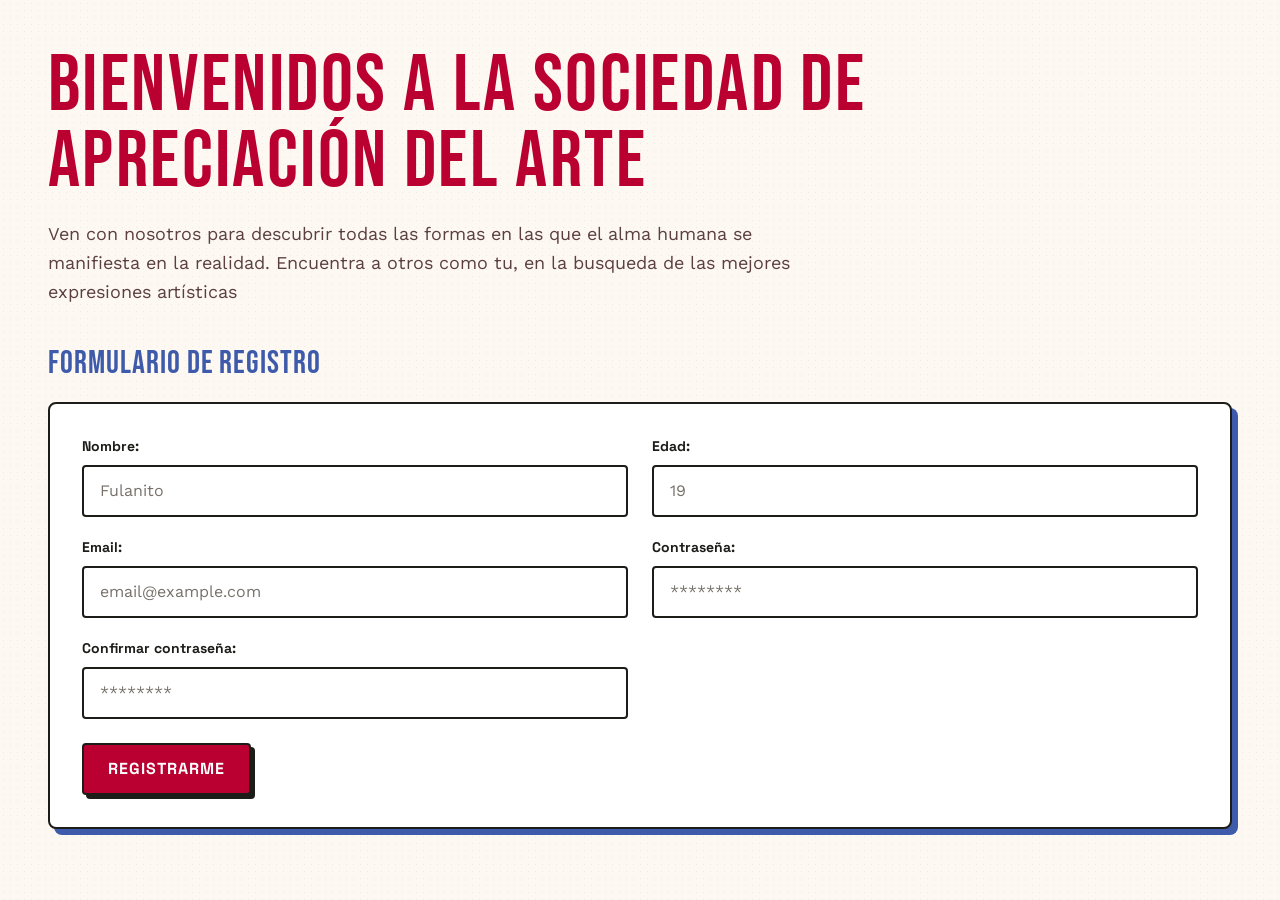
<file: index.html>
<!DOCTYPE html>
<html lang="es">
<head>
    <meta charset="UTF-8">
    <meta name="viewport" content="width=device-width, initial-scale=1.0">
    <link rel="stylesheet" href="style.css">
    <title>Registro a la apreciación del arte</title>
</head>
<body class="page--register">
    <h1>BIENVENIDOS A LA SOCIEDAD DE APRECIACIÓN DEL ARTE</h1>
    <P>Ven con nosotros para descubrir todas las formas en las que el alma humana se manifiesta en la realidad. Encuentra a otros como tu, en la busqueda de las mejores expresiones artísticas</P>
    <h2>FORMULARIO DE REGISTRO</h2>
    <form onsubmit="registro(event)">
        <label>Nombre:
            <input type="text" id="nombre" placeholder="Fulanito" required>
        </label>
        <label>Edad:
            <input type="number" id="edad" placeholder="19" required>
        </label>
        <label>Email:
            <input type="email" id="email" placeholder="email@example.com" required>
        </label>
        <label>Contraseña:
            <input type="password" id="contrasenia" placeholder="********" required>
        </label>
        <label>Confirmar contraseña:
            <input type="password" id="confirmar-contrasenia" placeholder="********" required>
        </label>
        <button>Registrarme</button>
    </form>
    <script src="script.js"></script>
</body>
</html>
</file>
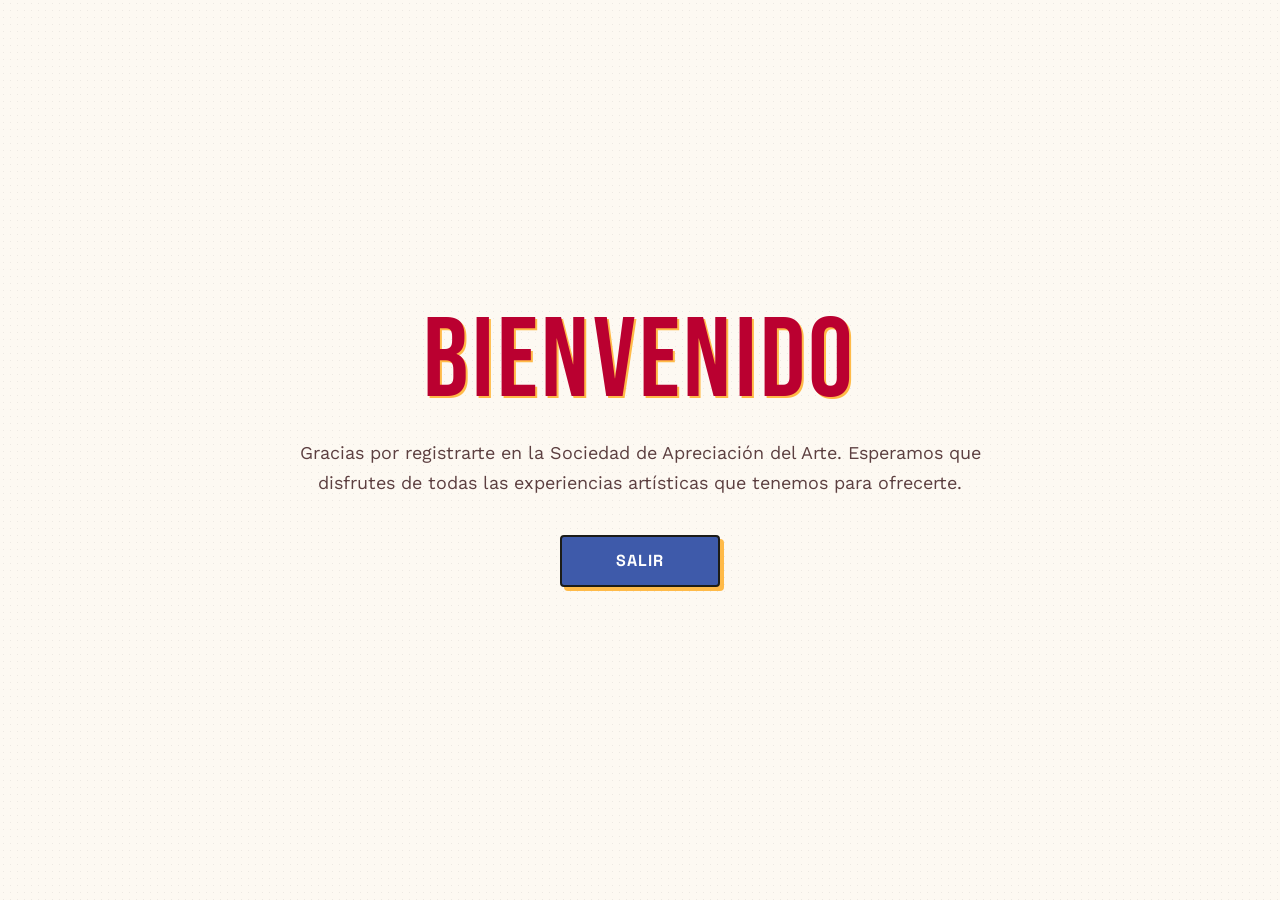
<file: bienvenida.html>
<!DOCTYPE html>
<html lang="es">
<head>
    <meta charset="UTF-8">
    <meta name="viewport" content="width=device-width, initial-scale=1.0">
    <title>Bienvenida</title>
    <link rel="stylesheet" href="style.css">
</head>
<body class="page--welcome">
    <h1>BIENVENIDO</h1>
    <p>Gracias por registrarte en la Sociedad de Apreciación del Arte. Esperamos que disfrutes de todas las experiencias artísticas que tenemos para ofrecerte.</p>
    <button onclick="cerrarSesión()">Salir</button>
    
    <script src="script.js"></script>
</body>
</html>
</file>
<file: style.css>
@import url('https://fonts.googleapis.com/css2?family=Bebas+Neue&family=Space+Grotesk:wght@400;600;700&family=Work+Sans:wght@400;500;600&display=swap');

:root {
    color-scheme: light;
    --color-canvas: #fdf9f2;
    --color-paper: #ffffff;
    --color-ink: #1c1c18;
    --color-copy: #5c3f40;
    --color-primary: #ba0030;
    --color-primary-hover: #e12243;
    --color-secondary: #3e5aaa;
    --color-accent: #ffba48;
    --font-display: 'Bebas Neue', Impact, sans-serif;
    --font-body: 'Work Sans', Arial, sans-serif;
    --font-ui: 'Space Grotesk', Arial, sans-serif;
    --radius-card: 0.5rem;
}

* {
    margin:0;
    padding:0;
    box-sizing:border-box;
}

body {
    min-width: 320px;
    min-height: 100vh;
    margin: 0;
    padding: 3rem;
    color: var(--color-ink);
    background-color: var(--color-canvas);
    background-image: radial-gradient(rgba(28, 28, 24, 0.07) 0.7px, transparent 0.7px);
    background-size: 7px 7px;
    font-family: var(--font-body);
    font-size: 1rem;
    line-height: 1.5;
}

h1,
h2,
p {
    margin-top: 0;
}

h1,
h2 {
    font-family: var(--font-display);
    font-weight: 400;
    text-transform: uppercase;
}

.page--register {
    display: grid;
    grid-template-columns: repeat(12, minmax(0, 1fr));
    align-content: center;
    gap: 1.25rem 1.5rem;
    width: min(100%, 90rem);
    min-height: calc(100vh - 6rem);
    margin-inline: auto;
}

.page--register h1 {
    grid-column: 1 / span 10;
    margin-bottom: 0;
    color: var(--color-primary);
    font-size: clamp(3rem, 6.5vw, 5rem);
    line-height: 0.95;
    letter-spacing: 0.03em;
}

.page--register > p {
    grid-column: 1 / span 8;
    max-width: 48rem;
    margin-bottom: 1.25rem;
    color: var(--color-copy);
    font-size: clamp(1rem, 1.5vw, 1.125rem);
    line-height: 1.6;
}

.page--register h2 {
    grid-column: 1 / -1;
    margin-bottom: 0;
    color: var(--color-secondary);
    font-size: 2rem;
    line-height: 1.1;
    letter-spacing: 0.03em;
}

.page--register form {
    display: grid;
    grid-column: 1 / -1;
    grid-template-columns: repeat(2, minmax(0, 1fr));
    gap: 1.25rem 1.5rem;
    width: 100%;
    padding: 2rem;
    border: 2px solid var(--color-ink);
    border-radius: var(--radius-card);
    background-color: var(--color-paper);
    box-shadow: 6px 6px 0 var(--color-secondary);
}

.page--register label {
    display: flex;
    flex-direction: column;
    gap: 0.5rem;
    color: var(--color-ink);
    font-family: var(--font-ui);
    font-size: 0.875rem;
    font-weight: 700;
}

.page--register input {
    width: 100%;
    min-height: 3.25rem;
    padding: 0.75rem 1rem;
    border: 2px solid var(--color-ink);
    border-radius: 0.25rem;
    outline: none;
    background-color: var(--color-paper);
    color: var(--color-ink);
    font: 400 1rem/1.5 var(--font-body);
    transition: border-color 160ms ease, box-shadow 160ms ease;
}

.page--register input::placeholder {
    color: #77716a;
    opacity: 1;
}

.page--register input:focus {
    border-color: var(--color-primary);
    box-shadow: 3px 3px 0 var(--color-ink);
}

button {
    justify-self: start;
    min-height: 3.25rem;
    padding: 0.75rem 1.5rem;
    border: 2px solid var(--color-ink);
    border-radius: 0.25rem;
    background-color: var(--color-primary);
    box-shadow: 4px 4px 0 var(--color-ink);
    color: #ffffff;
    cursor: pointer;
    font-family: var(--font-ui);
    font-size: 1rem;
    font-weight: 700;
    letter-spacing: 0.06em;
    text-transform: uppercase;
    transition: background-color 160ms ease, box-shadow 160ms ease, transform 160ms ease;
}

button:hover {
    transform: translate(-2px, -2px);
    background-color: var(--color-primary-hover);
    box-shadow: 6px 6px 0 var(--color-ink);
}

button:active {
    transform: translate(3px, 3px);
    box-shadow: 1px 1px 0 var(--color-ink);
}

button:focus-visible {
    outline: 3px solid var(--color-accent);
    outline-offset: 4px;
}

.page--register form button {
    grid-column: 1 / -1;
    margin-top: 0.25rem;
}

.page--welcome {
    display: flex;
    flex-direction: column;
    align-items: center;
    justify-content: center;
    gap: 1.5rem;
    min-height: 100vh;
    padding: 3.5rem;
    text-align: center;
}

.page--welcome h1 {
    max-width: 12ch;
    margin-bottom: 0;
    color: var(--color-primary);
    font-size: clamp(3.5rem, 10vw, 7rem);
    line-height: 0.9;
    letter-spacing: 0.03em;
    text-shadow: 2px 2px 0 var(--color-accent);
}

.page--welcome p {
    max-width: 44rem;
    margin-bottom: 0.75rem;
    color: var(--color-copy);
    font-size: clamp(1rem, 2vw, 1.125rem);
    line-height: 1.7;
}

.page--welcome button {
    justify-self: auto;
    min-width: 10rem;
    background-color: var(--color-secondary);
    box-shadow: 4px 4px 0 var(--color-accent);
}

.page--welcome button:hover {
    background-color: #193a89;
    box-shadow: 6px 6px 0 var(--color-accent);
}

@media (min-width: 768px) and (max-width: 1023px) {
    body {
        padding: 2rem;
    }

    .page--register {
        gap: 1.25rem;
        min-height: calc(100vh - 4rem);
    }

    .page--register h1 {
        grid-column: 1 / span 11;
    }

    .page--register > p {
        grid-column: 1 / span 10;
    }

    .page--welcome {
        padding: 3rem 2rem;
    }
}

@media (max-width: 767px) {
    body {
        padding: 1.25rem 1rem;
    }

    .page--register {
        display: flex;
        flex-direction: column;
        justify-content: center;
        gap: 1rem;
        min-height: calc(100vh - 2.5rem);
    }

    .page--register h1 {
        margin-bottom: 0.25rem;
        font-size: clamp(2.75rem, 12vw, 3.5rem);
        line-height: 0.98;
    }

    .page--register > p {
        margin-bottom: 0.75rem;
        font-size: 1rem;
    }

    .page--register h2 {
        font-size: 1.75rem;
    }

    .page--register form {
        grid-template-columns: minmax(0, 1fr);
        gap: 1rem;
        padding: 1.25rem;
        box-shadow: 4px 4px 0 var(--color-secondary);
    }

    .page--register form button {
        grid-column: auto;
        width: 100%;
    }

    .page--welcome {
        gap: 1.25rem;
        padding: 2rem 1rem;
    }

    .page--welcome h1 {
        font-size: clamp(3rem, 14vw, 4.5rem);
    }

    .page--welcome p {
        font-size: 1rem;
        line-height: 1.6;
    }
}

@media (prefers-reduced-motion: reduce) {
    *,
    *::before,
    *::after {
        scroll-behavior: auto !important;
        transition-duration: 0.01ms !important;
    }
}
</file>
